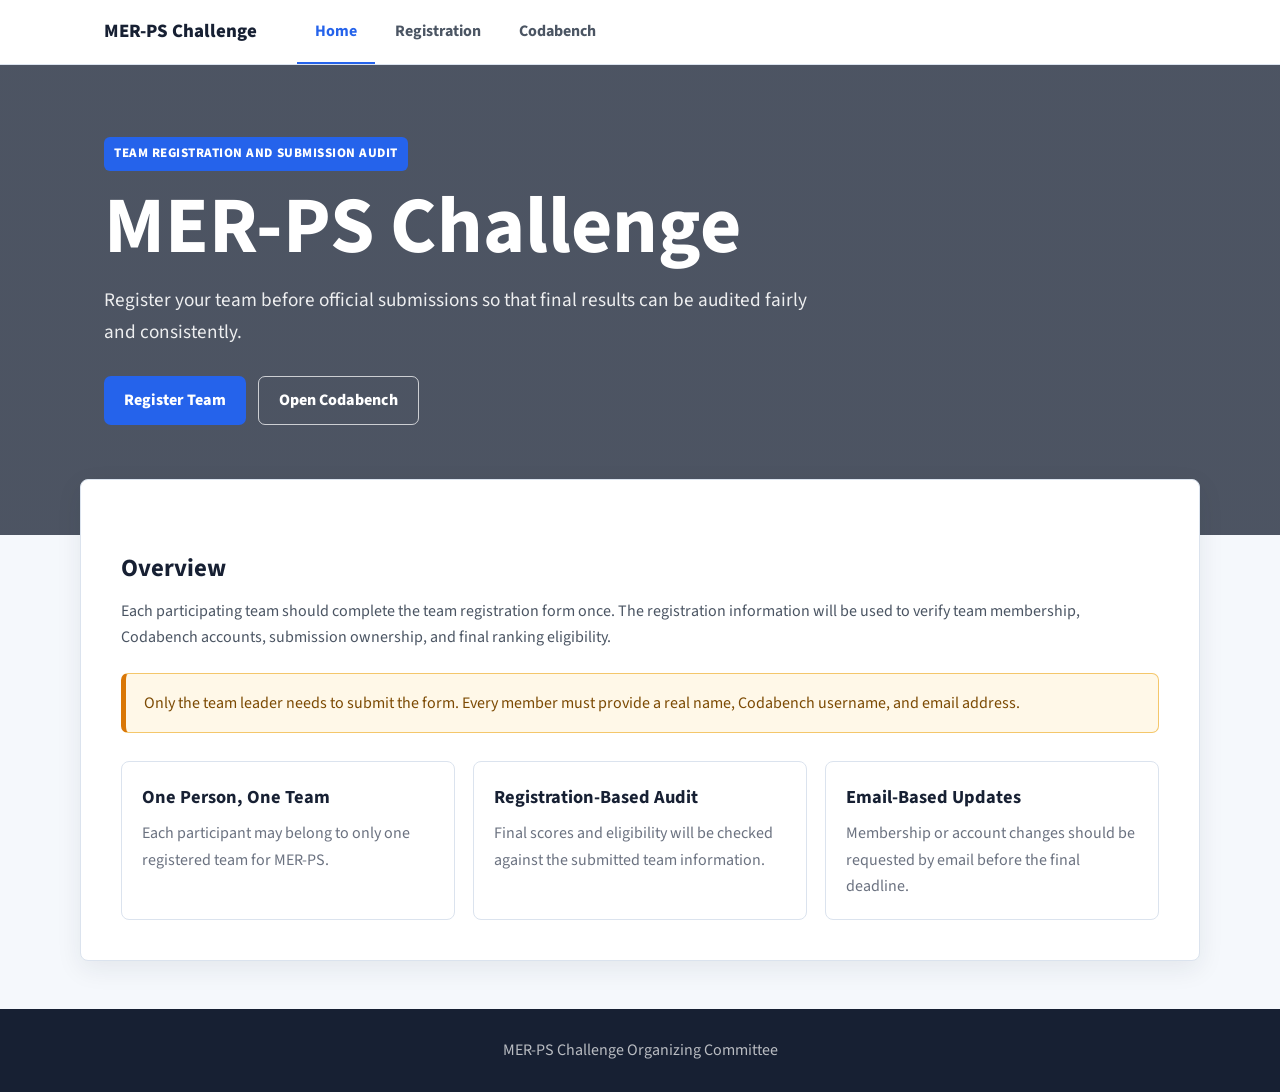
<file: index.html>
<!DOCTYPE html>
<html lang="en">
<head>
  <meta charset="UTF-8" />
  <meta name="viewport" content="width=device-width, initial-scale=1.0" />
  <title>MER-PS Challenge</title>
  <link rel="preconnect" href="https://fonts.googleapis.com">
  <link href="https://fonts.googleapis.com/css2?family=Source+Sans+3:wght@400;600;700;800&display=swap" rel="stylesheet">
  <link rel="stylesheet" href="style.css" />
</head>
<body>
  <header>
    <div class="header-inner">
      <a class="site-title" href="index.html">MER-PS Challenge</a>
      <button class="hamburger" onclick="document.querySelector('nav').classList.toggle('open')" aria-label="Menu">
        <span></span><span></span><span></span>
      </button>
      <nav>
        <ul>
          <li><a class="active" href="index.html">Home</a></li>
          <li><a href="registration.html">Registration</a></li>
          <li><a href="https://www.codabench.org/competitions/15992/" target="_blank">Codabench</a></li>
        </ul>
      </nav>
    </div>
  </header>

  <main>
    <section class="hero">
      <div class="hero-inner">
        <p class="eyebrow">Team Registration and Submission Audit</p>
        <h1>MER-PS Challenge</h1>
        <p class="hero-copy">
          Register your team before official submissions so that final results can be audited fairly and consistently.
        </p>
        <div class="hero-actions">
          <a class="btn btn-primary" href="registration.html">Register Team</a>
          <a class="btn btn-secondary" href="https://www.codabench.org/competitions/15992/" target="_blank">Open Codabench</a>
        </div>
      </div>
    </section>

    <section class="page-wrap">
      <h2>Overview</h2>
      <p>
        Each participating team should complete the team registration form once. The registration information will be used
        to verify team membership, Codabench accounts, submission ownership, and final ranking eligibility.
      </p>

      <div class="notice">
        Only the team leader needs to submit the form. Every member must provide a real name, Codabench username, and email address.
      </div>

      <div class="cards">
        <article class="card">
          <h3>One Person, One Team</h3>
          <p>Each participant may belong to only one registered team for MER-PS.</p>
        </article>
        <article class="card">
          <h3>Registration-Based Audit</h3>
          <p>Final scores and eligibility will be checked against the submitted team information.</p>
        </article>
        <article class="card">
          <h3>Email-Based Updates</h3>
          <p>Membership or account changes should be requested by email before the final deadline.</p>
        </article>
      </div>
    </section>
  </main>

  <footer>
    <p>MER-PS Challenge Organizing Committee</p>
  </footer>
</body>
</html>
</file>
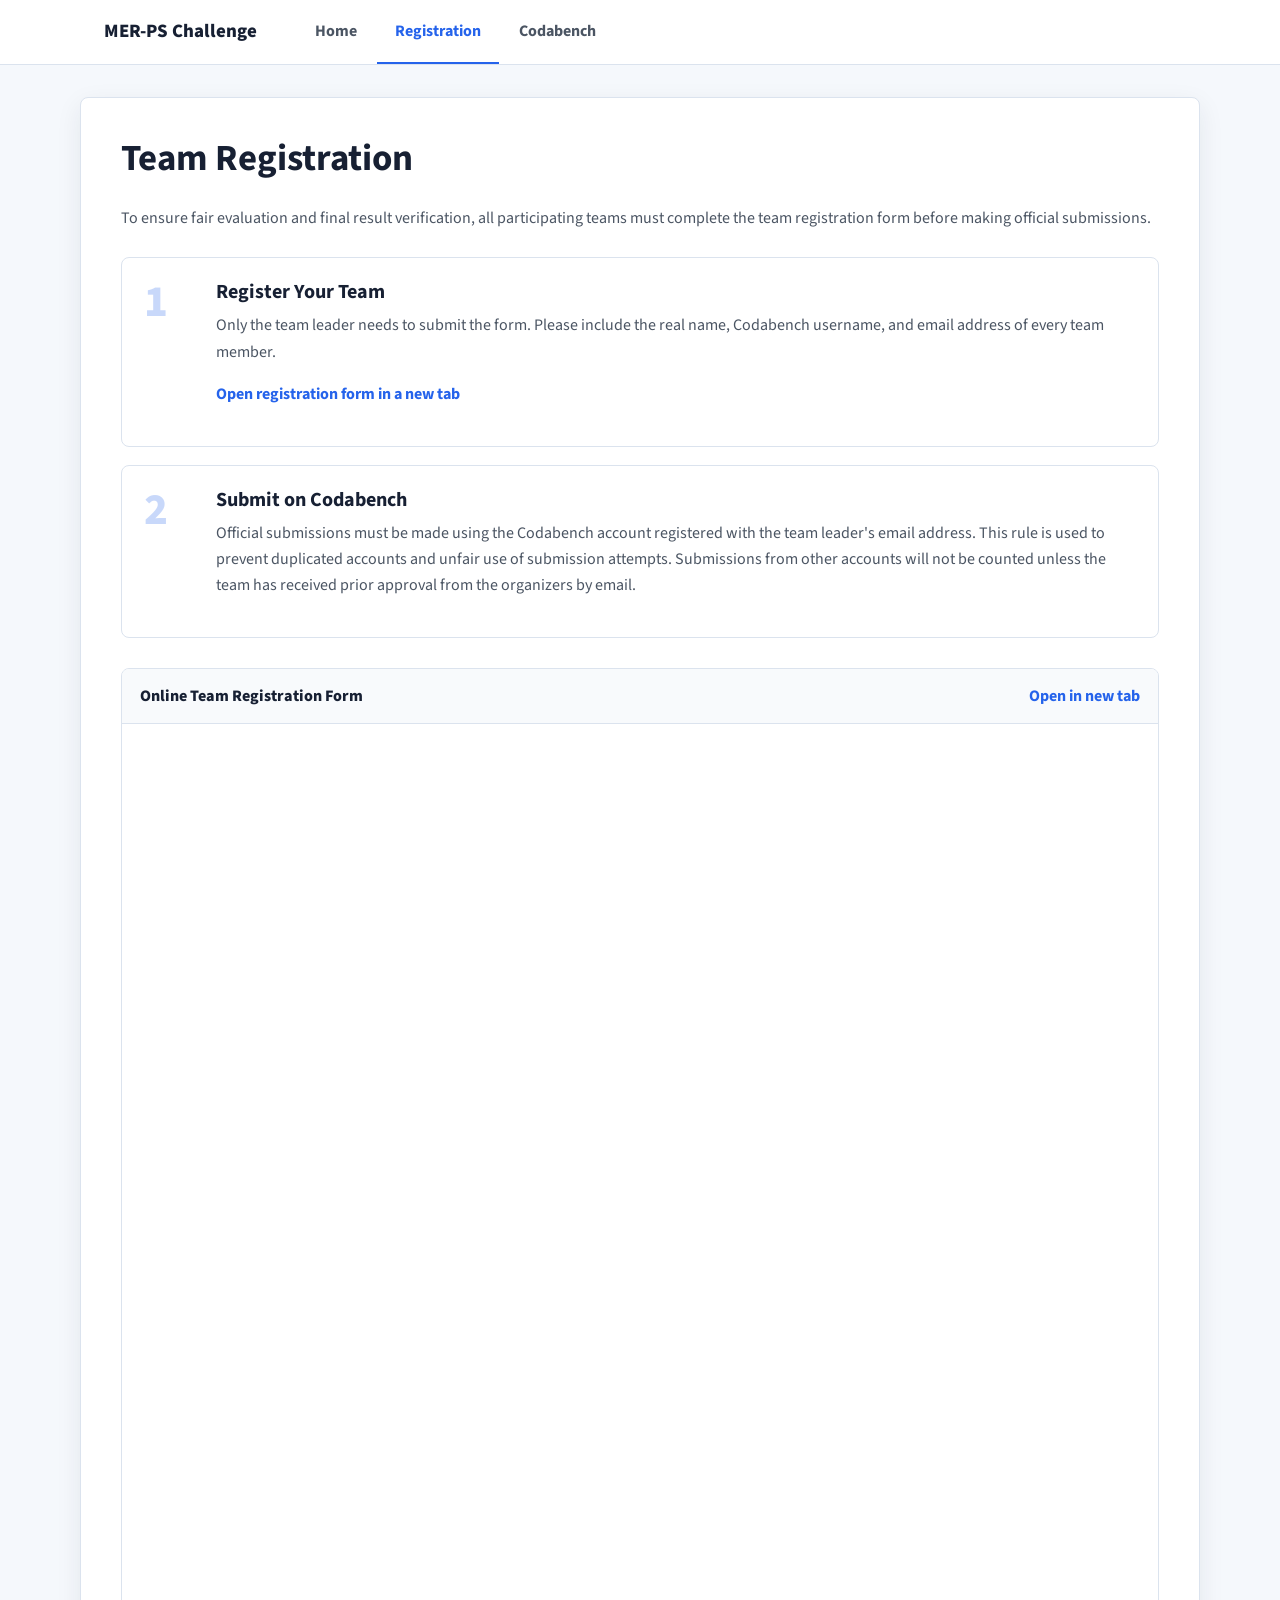
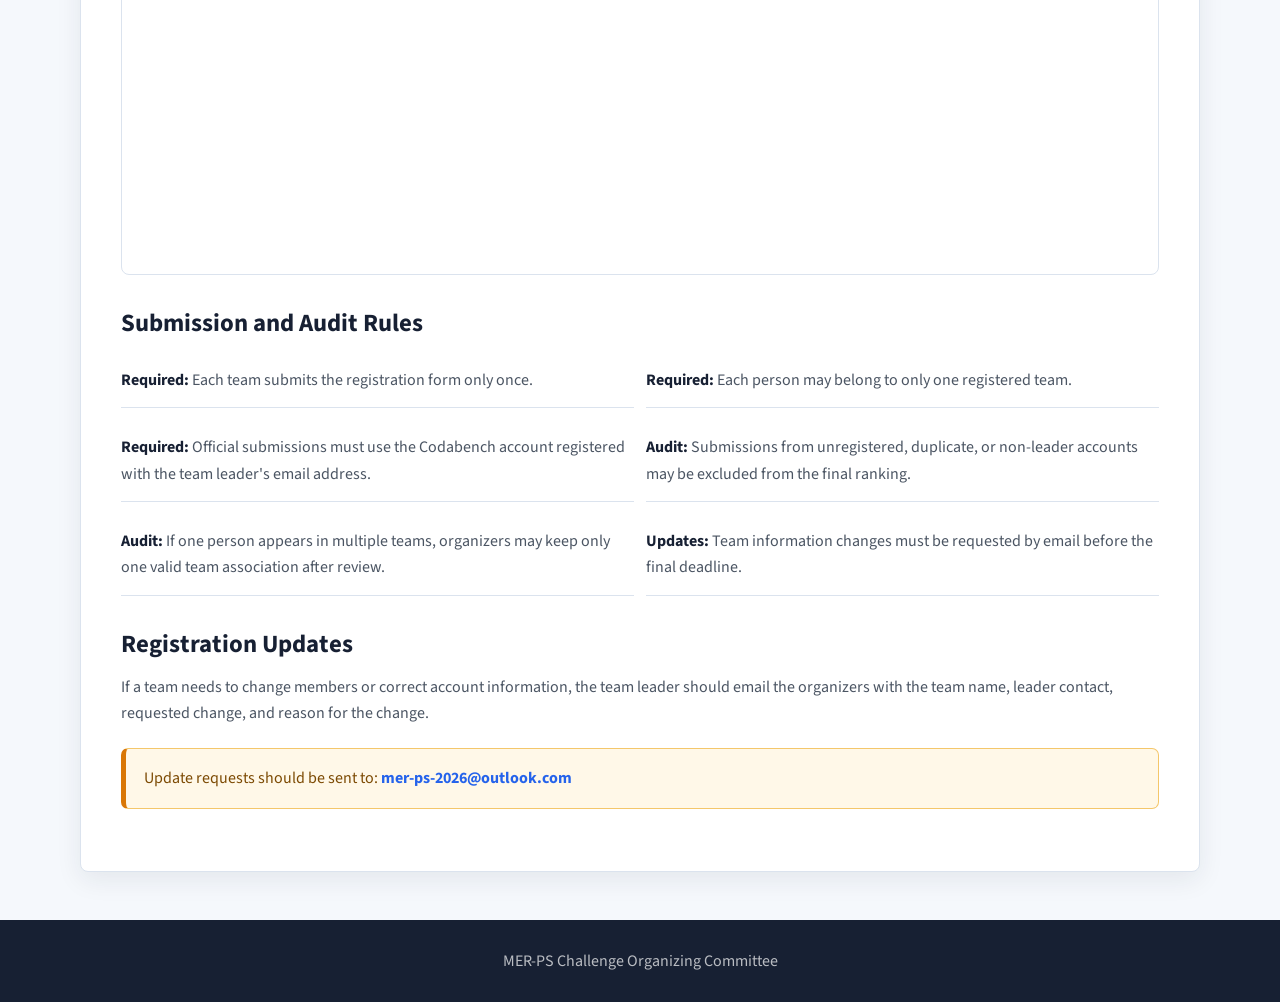
<file: registration.html>
<!DOCTYPE html>
<html lang="en">
<head>
  <meta charset="UTF-8" />
  <meta name="viewport" content="width=device-width, initial-scale=1.0" />
  <title>Registration — MER-PS Challenge</title>
  <link rel="preconnect" href="https://fonts.googleapis.com">
  <link href="https://fonts.googleapis.com/css2?family=Source+Sans+3:wght@400;600;700;800&display=swap" rel="stylesheet">
  <link rel="stylesheet" href="style.css" />
</head>
<body>
  <header>
    <div class="header-inner">
      <a class="site-title" href="index.html">MER-PS Challenge</a>
      <button class="hamburger" onclick="document.querySelector('nav').classList.toggle('open')" aria-label="Menu">
        <span></span><span></span><span></span>
      </button>
      <nav>
        <ul>
          <li><a href="index.html">Home</a></li>
          <li><a class="active" href="registration.html">Registration</a></li>
          <li><a href="https://www.codabench.org/competitions/15992/" target="_blank">Codabench</a></li>
        </ul>
      </nav>
    </div>
  </header>

  <main class="page-wrap page-top">
    <h1 class="page-title">Team Registration</h1>
    <p>
      To ensure fair evaluation and final result verification, all participating teams must complete the team registration
      form before making official submissions.
    </p>

    <div class="steps">
      <section class="step">
        <div class="step-num">1</div>
        <div class="step-body">
          <h2>Register Your Team</h2>
          <p>
            Only the team leader needs to submit the form. Please include the real name, Codabench username, and email
            address of every team member.
          </p>
          <p>
            <a href="https://docs.google.com/forms/d/e/1FAIpQLSf8MMB0B25i75qlrulmyL2qk6Gq-hXR_b4J35tzMnw6l4msLA/viewform?usp=sf_link" target="_blank">Open registration form in a new tab</a>
          </p>
        </div>
      </section>

      <section class="step">
        <div class="step-num">2</div>
        <div class="step-body">
          <h2>Submit on Codabench</h2>
          <p>
            Official submissions must be made using the Codabench account registered with the team leader's email address.
            This rule is used to prevent duplicated accounts and unfair use of submission attempts. Submissions from
            other accounts will not be counted unless the team has received prior approval from the organizers by email.
          </p>
        </div>
      </section>
    </div>

    <section class="form-wrap">
      <div class="form-header">
        <span>Online Team Registration Form</span>
        <a href="https://docs.google.com/forms/d/e/1FAIpQLSf8MMB0B25i75qlrulmyL2qk6Gq-hXR_b4J35tzMnw6l4msLA/viewform?usp=sf_link" target="_blank">Open in new tab</a>
      </div>
      <iframe
        src="https://docs.google.com/forms/d/e/1FAIpQLSf8MMB0B25i75qlrulmyL2qk6Gq-hXR_b4J35tzMnw6l4msLA/viewform?embedded=true"
        width="100%"
        height="1150"
        frameborder="0"
        marginheight="0"
        marginwidth="0"
        loading="lazy">Loading registration form...</iframe>
    </section>

    <h2>Submission and Audit Rules</h2>
    <div class="rules">
      <div class="rule"><strong>Required:</strong> Each team submits the registration form only once.</div>
      <div class="rule"><strong>Required:</strong> Each person may belong to only one registered team.</div>
      <div class="rule"><strong>Required:</strong> Official submissions must use the Codabench account registered with the team leader's email address.</div>
      <div class="rule"><strong>Audit:</strong> Submissions from unregistered, duplicate, or non-leader accounts may be excluded from the final ranking.</div>
      <div class="rule"><strong>Audit:</strong> If one person appears in multiple teams, organizers may keep only one valid team association after review.</div>
      <div class="rule"><strong>Updates:</strong> Team information changes must be requested by email before the final deadline.</div>
    </div>

    <h2>Registration Updates</h2>
    <p>
      If a team needs to change members or correct account information, the team leader should email the organizers with
      the team name, leader contact, requested change, and reason for the change.
    </p>
    <div class="notice">
      Update requests should be sent to: <a href="mailto:mer-ps-2026@outlook.com">mer-ps-2026@outlook.com</a>
    </div>
  </main>

  <footer>
    <p>MER-PS Challenge Organizing Committee</p>
  </footer>
</body>
</html>
</file>
<file: style.css>
:root {
  --primary: #2563eb;
  --primary-dark: #1d4ed8;
  --dark: #172033;
  --text: #4b5563;
  --muted: #6b7280;
  --line: #dbe3ee;
  --soft: #f5f8fc;
  --white: #ffffff;
  --max: 1120px;
  --shadow: 0 8px 26px rgba(23, 32, 51, 0.08);
}

* {
  box-sizing: border-box;
}

body {
  margin: 0;
  font-family: "Source Sans 3", -apple-system, BlinkMacSystemFont, "Segoe UI", sans-serif;
  color: var(--text);
  background: var(--soft);
  line-height: 1.65;
}

a {
  color: var(--primary);
  font-weight: 700;
  text-decoration: none;
}

a:hover {
  color: var(--primary-dark);
}

header {
  position: sticky;
  top: 0;
  z-index: 10;
  background: rgba(255, 255, 255, 0.96);
  border-bottom: 1px solid var(--line);
  backdrop-filter: blur(12px);
}

.header-inner {
  max-width: var(--max);
  height: 64px;
  margin: 0 auto;
  padding: 0 24px;
  display: flex;
  align-items: center;
}

.site-title {
  color: var(--dark);
  font-size: 1.18rem;
  font-weight: 800;
  margin-right: 40px;
  white-space: nowrap;
}

nav {
  flex: 1;
}

nav ul {
  display: flex;
  gap: 2px;
  align-items: center;
  list-style: none;
  margin: 0;
  padding: 0;
}

nav a {
  display: inline-flex;
  min-height: 64px;
  align-items: center;
  padding: 0 18px;
  color: var(--text);
  border-bottom: 2px solid transparent;
  font-weight: 700;
}

nav a:hover,
nav a.active {
  color: var(--primary);
  border-bottom-color: var(--primary);
}

.hamburger {
  display: none;
  margin-left: auto;
  border: 0;
  background: transparent;
  padding: 8px;
}

.hamburger span {
  display: block;
  width: 22px;
  height: 2px;
  margin: 5px 0;
  background: var(--dark);
}

.hero {
  background:
    linear-gradient(rgba(18, 27, 45, 0.74), rgba(18, 27, 45, 0.74)),
    url("https://images.unsplash.com/photo-1516321318423-f06f85e504b3?auto=format&fit=crop&w=1800&q=80");
  background-size: cover;
  background-position: center;
  color: var(--white);
  min-height: 470px;
  display: flex;
  align-items: center;
}

.hero-inner {
  max-width: var(--max);
  width: 100%;
  margin: 0 auto;
  padding: 72px 24px 110px;
}

.eyebrow {
  display: inline-block;
  margin: 0 0 16px;
  padding: 6px 10px;
  border-radius: 6px;
  background: var(--primary);
  color: var(--white);
  font-size: 0.82rem;
  font-weight: 800;
  letter-spacing: 0.04em;
  text-transform: uppercase;
}

.hero h1 {
  margin: 0 0 18px;
  color: var(--white);
  font-size: clamp(2.6rem, 7vw, 5rem);
  line-height: 1;
}

.hero-copy {
  max-width: 720px;
  margin: 0 0 28px;
  color: rgba(255, 255, 255, 0.9);
  font-size: 1.2rem;
}

.hero-actions {
  display: flex;
  flex-wrap: wrap;
  gap: 12px;
}

.btn {
  display: inline-flex;
  min-height: 44px;
  align-items: center;
  justify-content: center;
  padding: 10px 20px;
  border-radius: 7px;
  font-weight: 800;
}

.btn-primary {
  background: var(--primary);
  color: var(--white);
}

.btn-primary:hover {
  background: var(--primary-dark);
  color: var(--white);
}

.btn-secondary {
  border: 1px solid rgba(255, 255, 255, 0.72);
  color: var(--white);
}

.btn-secondary:hover {
  background: rgba(255, 255, 255, 0.12);
  color: var(--white);
}

.page-wrap {
  max-width: var(--max);
  margin: -56px auto 48px;
  padding: 40px;
  background: var(--white);
  border: 1px solid var(--line);
  border-radius: 8px;
  box-shadow: var(--shadow);
}

.page-top {
  margin-top: 32px;
}

.page-title {
  margin-top: 0;
  color: var(--dark);
  font-size: 2.3rem;
  line-height: 1.15;
}

h2 {
  margin: 34px 0 14px;
  color: var(--dark);
  font-size: 1.55rem;
  line-height: 1.2;
}

h3 {
  margin: 0 0 8px;
  color: var(--dark);
  font-size: 1.15rem;
}

p {
  margin: 0 0 16px;
}

.notice {
  margin: 22px 0;
  padding: 16px 18px;
  border: 1px solid #f4c76b;
  border-left: 5px solid #d97706;
  border-radius: 7px;
  background: #fff8e8;
  color: #7c4a03;
}

.cards {
  display: grid;
  grid-template-columns: repeat(3, 1fr);
  gap: 18px;
  margin-top: 28px;
}

.card {
  padding: 20px;
  border: 1px solid var(--line);
  border-radius: 8px;
  background: var(--white);
}

.card p {
  margin-bottom: 0;
  color: var(--muted);
}

.steps {
  display: grid;
  gap: 18px;
  margin: 26px 0;
}

.step {
  display: grid;
  grid-template-columns: 54px 1fr;
  gap: 18px;
  padding: 22px;
  border: 1px solid var(--line);
  border-radius: 8px;
  background: var(--white);
}

.step-num {
  color: rgba(37, 99, 235, 0.25);
  font-size: 2.8rem;
  font-weight: 800;
  line-height: 1;
}

.step h2 {
  margin: 0 0 8px;
  font-size: 1.25rem;
}

.form-wrap {
  overflow: hidden;
  margin: 30px 0;
  border: 1px solid var(--line);
  border-radius: 8px;
  background: var(--white);
}

.form-header {
  display: flex;
  flex-wrap: wrap;
  gap: 10px;
  justify-content: space-between;
  align-items: center;
  padding: 14px 18px;
  border-bottom: 1px solid var(--line);
  background: #f8fafc;
}

.form-header span {
  color: var(--dark);
  font-weight: 800;
}

iframe {
  display: block;
}

.rules {
  display: grid;
  grid-template-columns: repeat(2, 1fr);
  gap: 12px;
}

.rule {
  padding: 14px 0;
  border-bottom: 1px solid var(--line);
}

.rule strong {
  color: var(--dark);
}

footer {
  padding: 28px 20px;
  text-align: center;
  background: var(--dark);
}

footer p {
  margin: 0;
  color: rgba(255, 255, 255, 0.7);
}

@media (max-width: 760px) {
  .header-inner {
    padding: 0 16px;
  }

  nav {
    display: none;
  }

  nav.open {
    display: block;
    position: absolute;
    top: 64px;
    left: 0;
    right: 0;
    background: var(--white);
    border-bottom: 1px solid var(--line);
  }

  nav.open ul {
    display: block;
  }

  nav.open a {
    display: flex;
    min-height: 46px;
    border-bottom: 1px solid var(--line);
  }

  .hamburger {
    display: block;
  }

  .hero-inner {
    padding: 56px 18px 88px;
  }

  .page-wrap {
    margin-left: 14px;
    margin-right: 14px;
    padding: 24px 18px;
  }

  .cards,
  .rules {
    grid-template-columns: 1fr;
  }

  .step {
    grid-template-columns: 1fr;
  }
}
</file>
